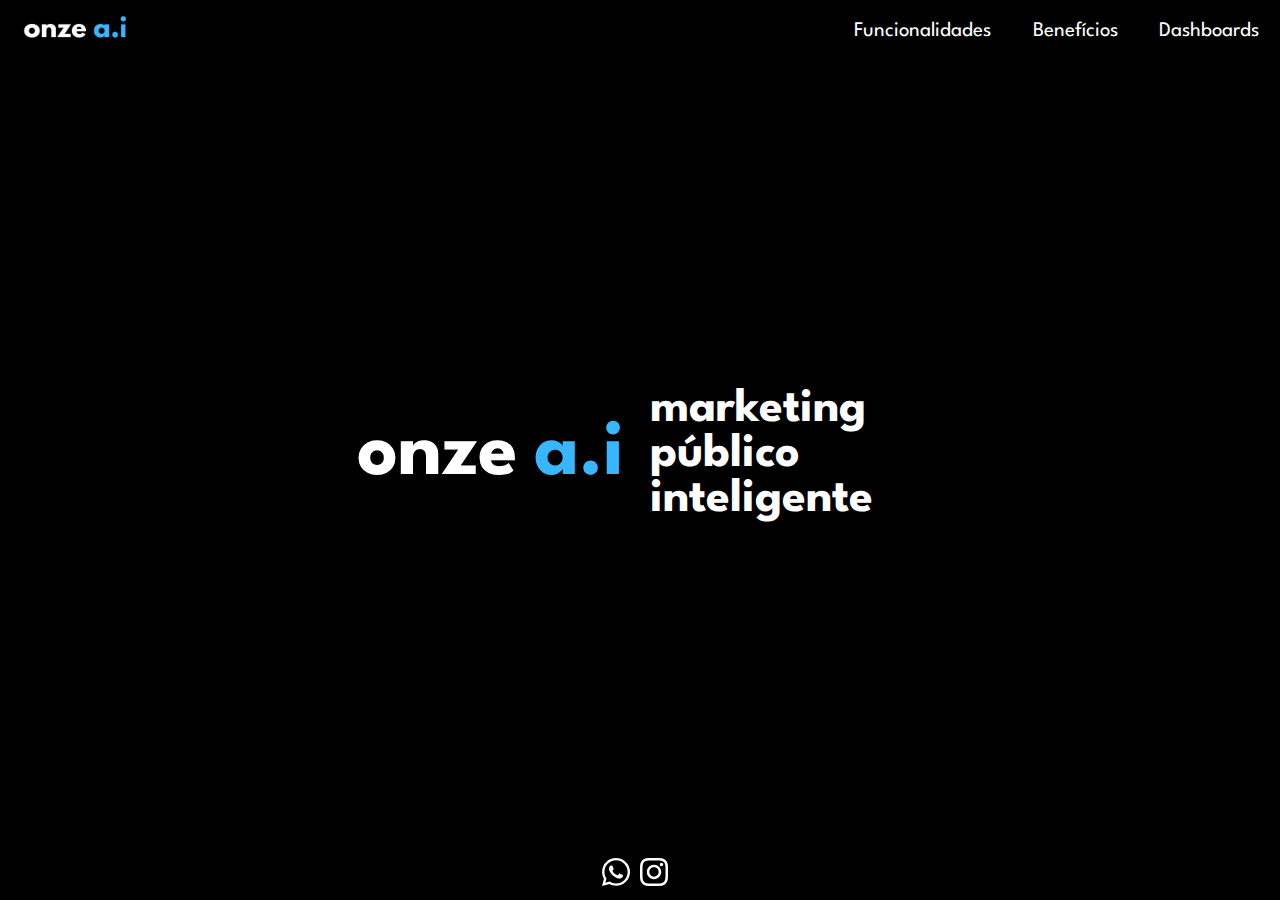
<file: index.html>
<!DOCTYPE html>
<html lang="pt-br">
<head>
    <meta charset="UTF-8">
    <meta name="viewport" content="width=device-width, initial-scale=1.0">
    <title>Onze A.I</title>
    <link rel="stylesheet" href="styleHome.css">
    <link rel="shortcut icon" href="img/favicon.ico" type="image/x-icon">
</head>
<body>
    <header>
        <a href="#"><img src="img/onze ai1.png" alt="Logo Onze"></a>
        <div class="navbar" id="nav">
            <ul>
                <li>
                    <a href="funcionalidades.html">Funcionalidades</a>
                </li>
                <li>
                    <a href="beneficios.html">Benefícios</a>
                </li>
                <li>
                    <a href="dashboards.html">Dashboards</a>
                </li>
            </ul>
        </div>
        <div class="menu-icon" onclick="toggleMenu()">&#9776;</div>
    </header>
    <section id="home">
        <div id="hero">
            <div class="logo">
                <span style="margin-right: 0.2em;">onze</span><span style="color: #38b6ff;">a.i</span>
            </div>
            <div class="descricao">
                <p>marketing <br>
                    público <br>
                    inteligente</p>
            </div>
        </div>
    </section>
    <footer>
        <a href="https://wa.me/5521972367305?text=Ol%C3%A1%21" target="_blank">
            <svg xmlns="http://www.w3.org/2000/svg" height="1em" viewBox="0 0 448 512"><!--! Font Awesome Free 6.4.2 by @fontawesome - https://fontawesome.com License - https://fontawesome.com/license (Commercial License) Copyright 2023 Fonticons, Inc. --><path d="M380.9 97.1C339 55.1 283.2 32 223.9 32c-122.4 0-222 99.6-222 222 0 39.1 10.2 77.3 29.6 111L0 480l117.7-30.9c32.4 17.7 68.9 27 106.1 27h.1c122.3 0 224.1-99.6 224.1-222 0-59.3-25.2-115-67.1-157zm-157 341.6c-33.2 0-65.7-8.9-94-25.7l-6.7-4-69.8 18.3L72 359.2l-4.4-7c-18.5-29.4-28.2-63.3-28.2-98.2 0-101.7 82.8-184.5 184.6-184.5 49.3 0 95.6 19.2 130.4 54.1 34.8 34.9 56.2 81.2 56.1 130.5 0 101.8-84.9 184.6-186.6 184.6zm101.2-138.2c-5.5-2.8-32.8-16.2-37.9-18-5.1-1.9-8.8-2.8-12.5 2.8-3.7 5.6-14.3 18-17.6 21.8-3.2 3.7-6.5 4.2-12 1.4-32.6-16.3-54-29.1-75.5-66-5.7-9.8 5.7-9.1 16.3-30.3 1.8-3.7.9-6.9-.5-9.7-1.4-2.8-12.5-30.1-17.1-41.2-4.5-10.8-9.1-9.3-12.5-9.5-3.2-.2-6.9-.2-10.6-.2-3.7 0-9.7 1.4-14.8 6.9-5.1 5.6-19.4 19-19.4 46.3 0 27.3 19.9 53.7 22.6 57.4 2.8 3.7 39.1 59.7 94.8 83.8 35.2 15.2 49 16.5 66.6 13.9 10.7-1.6 32.8-13.4 37.4-26.4 4.6-13 4.6-24.1 3.2-26.4-1.3-2.5-5-3.9-10.5-6.6z"/></svg>
        </a>
        <a href="https://www.instagram.com/onze_inteligencia/" target="_blank">
            <svg xmlns="http://www.w3.org/2000/svg" height="1em" viewBox="0 0 448 512"><!--! Font Awesome Free 6.4.2 by @fontawesome - https://fontawesome.com License - https://fontawesome.com/license (Commercial License) Copyright 2023 Fonticons, Inc. --><path d="M224.1 141c-63.6 0-114.9 51.3-114.9 114.9s51.3 114.9 114.9 114.9S339 319.5 339 255.9 287.7 141 224.1 141zm0 189.6c-41.1 0-74.7-33.5-74.7-74.7s33.5-74.7 74.7-74.7 74.7 33.5 74.7 74.7-33.6 74.7-74.7 74.7zm146.4-194.3c0 14.9-12 26.8-26.8 26.8-14.9 0-26.8-12-26.8-26.8s12-26.8 26.8-26.8 26.8 12 26.8 26.8zm76.1 27.2c-1.7-35.9-9.9-67.7-36.2-93.9-26.2-26.2-58-34.4-93.9-36.2-37-2.1-147.9-2.1-184.9 0-35.8 1.7-67.6 9.9-93.9 36.1s-34.4 58-36.2 93.9c-2.1 37-2.1 147.9 0 184.9 1.7 35.9 9.9 67.7 36.2 93.9s58 34.4 93.9 36.2c37 2.1 147.9 2.1 184.9 0 35.9-1.7 67.7-9.9 93.9-36.2 26.2-26.2 34.4-58 36.2-93.9 2.1-37 2.1-147.8 0-184.8zM398.8 388c-7.8 19.6-22.9 34.7-42.6 42.6-29.5 11.7-99.5 9-132.1 9s-102.7 2.6-132.1-9c-19.6-7.8-34.7-22.9-42.6-42.6-11.7-29.5-9-99.5-9-132.1s-2.6-102.7 9-132.1c7.8-19.6 22.9-34.7 42.6-42.6 29.5-11.7 99.5-9 132.1-9s102.7-2.6 132.1 9c19.6 7.8 34.7 22.9 42.6 42.6 11.7 29.5 9 99.5 9 132.1s2.7 102.7-9 132.1z"/></svg>
        </a>
    </footer>
    <script async defer src="https://app.ialfred.com.br/js/widget/gquhawpy7b82b8o9/popup.js"></script>
</body>
<script>function toggleMenu() {
    var menuItems = document.getElementById("nav");
    if (menuItems.style.display === "block") {
        menuItems.style.display = "none";
    } else {
        menuItems.style.display = "block";
    }
}
</script>
<!-- Google tag (gtag.js) -->
<script async src="https://www.googletagmanager.com/gtag/js?id=AW-11251502265"></script>
<script>
  window.dataLayer = window.dataLayer || [];
  function gtag(){dataLayer.push(arguments);}
  gtag('js', new Date());

  gtag('config', 'AW-11251502265');
</script>
</html>
</file>
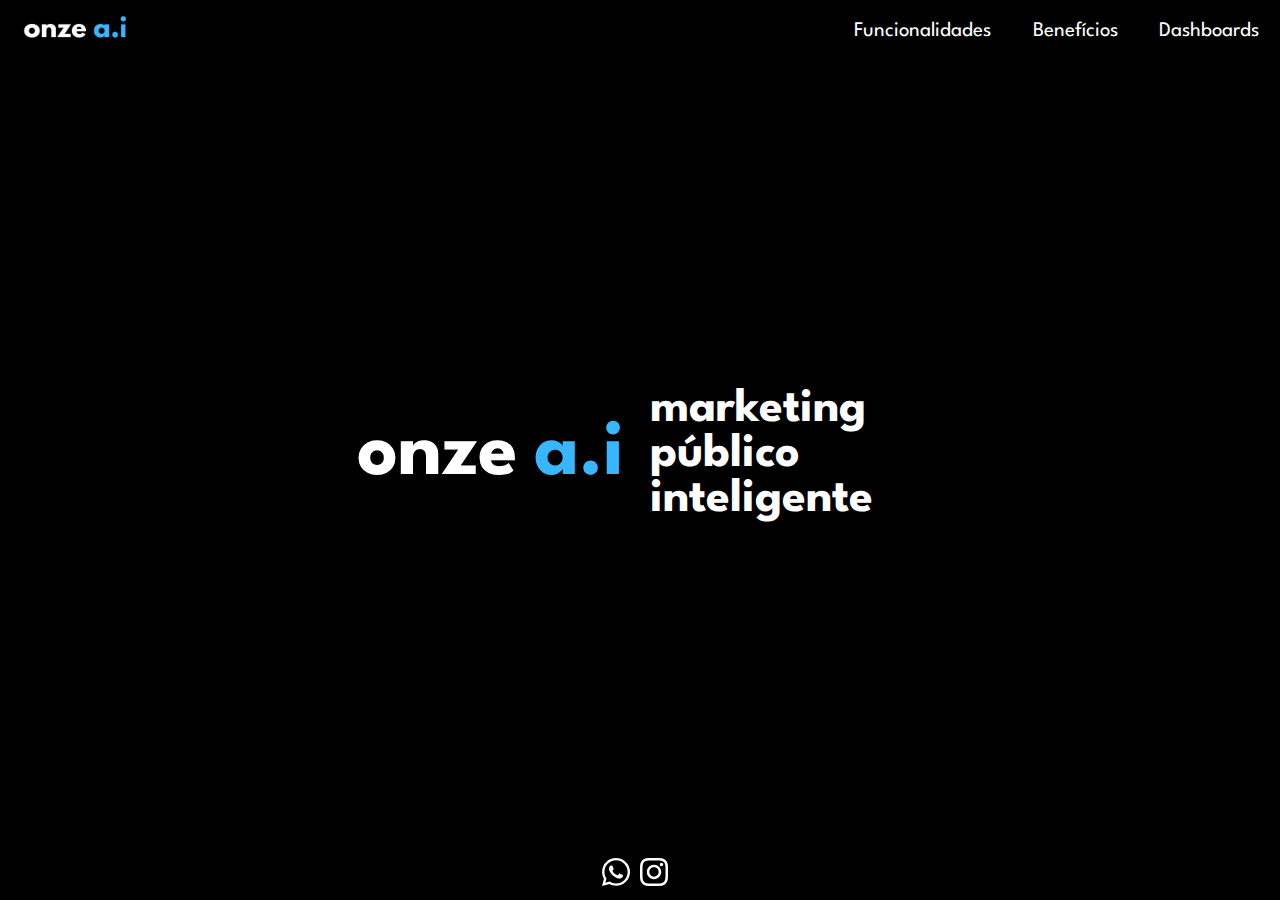
<file: contato/index.html>
<!DOCTYPE html>
<html lang="en">
<head>
    <meta charset="UTF-8">
    <meta name="viewport" content="width=device-width, initial-scale=1.0">
    <title>Document</title>
    <meta http-equiv="refresh" content="0; URL=../index.html"/>
</head>
<body>
    
</body>
<!-- Google tag (gtag.js) -->
<script async src="https://www.googletagmanager.com/gtag/js?id=AW-11251502265"></script>
<script>
  window.dataLayer = window.dataLayer || [];
  function gtag(){dataLayer.push(arguments);}
  gtag('js', new Date());

  gtag('config', 'AW-11251502265');
</script>
</html>
</file>
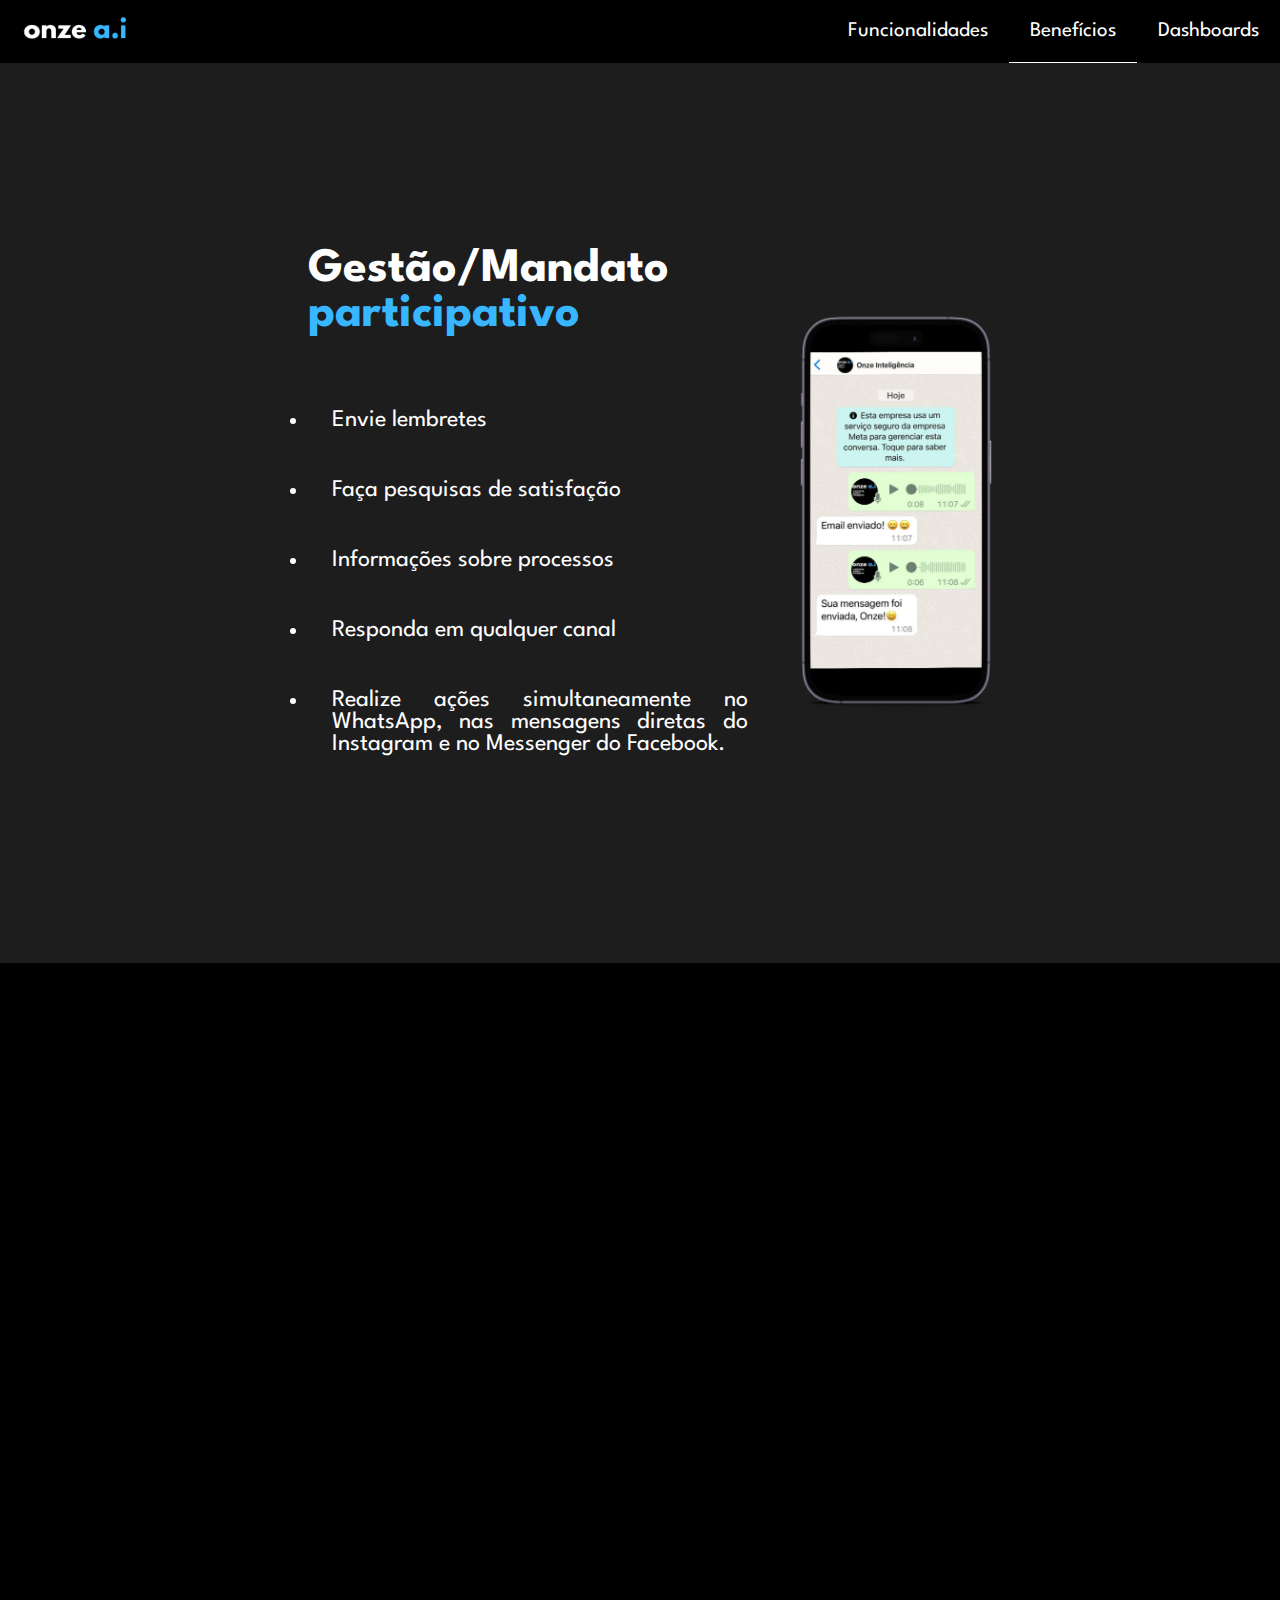
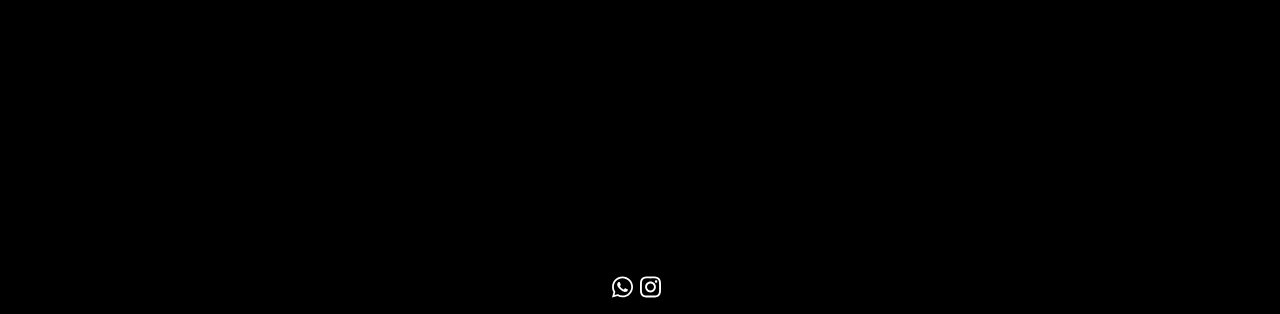
<file: beneficios.html>
<!DOCTYPE html>
<html lang="pt-br">
<head>
    <meta charset="UTF-8">
    <meta name="viewport" content="width=device-width, initial-scale=1.0">
    <title>onze a.i</title>
    <link rel="stylesheet" href="style.css">
    <link rel="shortcut icon" href="img/favicon.ico" type="image/x-icon">
    <script defer src="./animacoes.js"></script>
</head>
<body>
    <header>
        <a href="index.html"><img src="img/onze ai1.png" alt="Logo Onze"></a>
        <div class="navbar" id="nav">
            <ul>
                <li>
                    <a href="funcionalidades.html">Funcionalidades</a>
                </li>
                <li id="selected">
                    <a href="beneficios.html">Benefícios</a>
                </li>
                <li>
                    <a href="dashboards.html">Dashboards</a>
                </li>
            </ul>
        </div>
        <div class="menu-icon" onclick="toggleMenu()">&#9776;</div>
    </header>
    <section class="sectionSobre" id="mandato">
        <div class="textoSobre esconder">
            <h1>Gestão/Mandato <span style="color: #38b6ff;"> participativo</span></h1>
            <ul>
                <li>Envie lembretes</li>
                <li>Faça pesquisas de satisfação</li>
                <li>Informações sobre processos</li>
                <li>Responda em qualquer canal</li>
                <li>Realize ações simultaneamente no WhatsApp, nas mensagens diretas do Instagram e no Messenger do Facebook.</li>
            </ul>
        </div>
        <div class="sobreImg esconder">
            <img src="/img/cell mandato.png" alt="">
        </div>
    </section>
    <section class="sectionSobre" id="atendimento">
        <div class="esconder"><img src="img/3cell.png" alt="" id="tresCell"></div>
        <div class="textoSobre esconder">
            <h1>Com a Onze <span style="color: #38b6ff;"> A.I</span> seu fluxo de atendimento <span style="color: #38b6ff;"> nunca se perde </span></h1>
            <ul>
                <li>Atendimento 100% automático </li>
                <li>Humanizado</li>
                <li>Tire todas as dúvidas da população  24 hrs por dia</li>
                <li>DM´s automáticas</li>
                <li>Cadastros e agendamentos</li>
            </ul>
        </div>
    </section>
    <footer>
        <a href="https://wa.me/5521972367305?text=Ol%C3%A1%21" target="_blank">
            <svg xmlns="http://www.w3.org/2000/svg" height="1em" viewBox="0 0 448 512"><!--! Font Awesome Free 6.4.2 by @fontawesome - https://fontawesome.com License - https://fontawesome.com/license (Commercial License) Copyright 2023 Fonticons, Inc. --><path d="M380.9 97.1C339 55.1 283.2 32 223.9 32c-122.4 0-222 99.6-222 222 0 39.1 10.2 77.3 29.6 111L0 480l117.7-30.9c32.4 17.7 68.9 27 106.1 27h.1c122.3 0 224.1-99.6 224.1-222 0-59.3-25.2-115-67.1-157zm-157 341.6c-33.2 0-65.7-8.9-94-25.7l-6.7-4-69.8 18.3L72 359.2l-4.4-7c-18.5-29.4-28.2-63.3-28.2-98.2 0-101.7 82.8-184.5 184.6-184.5 49.3 0 95.6 19.2 130.4 54.1 34.8 34.9 56.2 81.2 56.1 130.5 0 101.8-84.9 184.6-186.6 184.6zm101.2-138.2c-5.5-2.8-32.8-16.2-37.9-18-5.1-1.9-8.8-2.8-12.5 2.8-3.7 5.6-14.3 18-17.6 21.8-3.2 3.7-6.5 4.2-12 1.4-32.6-16.3-54-29.1-75.5-66-5.7-9.8 5.7-9.1 16.3-30.3 1.8-3.7.9-6.9-.5-9.7-1.4-2.8-12.5-30.1-17.1-41.2-4.5-10.8-9.1-9.3-12.5-9.5-3.2-.2-6.9-.2-10.6-.2-3.7 0-9.7 1.4-14.8 6.9-5.1 5.6-19.4 19-19.4 46.3 0 27.3 19.9 53.7 22.6 57.4 2.8 3.7 39.1 59.7 94.8 83.8 35.2 15.2 49 16.5 66.6 13.9 10.7-1.6 32.8-13.4 37.4-26.4 4.6-13 4.6-24.1 3.2-26.4-1.3-2.5-5-3.9-10.5-6.6z"/></svg>
        </a>
        <a href="https://www.instagram.com/onze_inteligencia/" target="_blank">
            <svg xmlns="http://www.w3.org/2000/svg" height="1em" viewBox="0 0 448 512"><!--! Font Awesome Free 6.4.2 by @fontawesome - https://fontawesome.com License - https://fontawesome.com/license (Commercial License) Copyright 2023 Fonticons, Inc. --><path d="M224.1 141c-63.6 0-114.9 51.3-114.9 114.9s51.3 114.9 114.9 114.9S339 319.5 339 255.9 287.7 141 224.1 141zm0 189.6c-41.1 0-74.7-33.5-74.7-74.7s33.5-74.7 74.7-74.7 74.7 33.5 74.7 74.7-33.6 74.7-74.7 74.7zm146.4-194.3c0 14.9-12 26.8-26.8 26.8-14.9 0-26.8-12-26.8-26.8s12-26.8 26.8-26.8 26.8 12 26.8 26.8zm76.1 27.2c-1.7-35.9-9.9-67.7-36.2-93.9-26.2-26.2-58-34.4-93.9-36.2-37-2.1-147.9-2.1-184.9 0-35.8 1.7-67.6 9.9-93.9 36.1s-34.4 58-36.2 93.9c-2.1 37-2.1 147.9 0 184.9 1.7 35.9 9.9 67.7 36.2 93.9s58 34.4 93.9 36.2c37 2.1 147.9 2.1 184.9 0 35.9-1.7 67.7-9.9 93.9-36.2 26.2-26.2 34.4-58 36.2-93.9 2.1-37 2.1-147.8 0-184.8zM398.8 388c-7.8 19.6-22.9 34.7-42.6 42.6-29.5 11.7-99.5 9-132.1 9s-102.7 2.6-132.1-9c-19.6-7.8-34.7-22.9-42.6-42.6-11.7-29.5-9-99.5-9-132.1s-2.6-102.7 9-132.1c7.8-19.6 22.9-34.7 42.6-42.6 29.5-11.7 99.5-9 132.1-9s102.7-2.6 132.1 9c19.6 7.8 34.7 22.9 42.6 42.6 11.7 29.5 9 99.5 9 132.1s2.7 102.7-9 132.1z"/></svg>
        </a>
    </footer>
</body>
<script async defer src="https://app.ialfred.com.br/js/widget/gquhawpy7b82b8o9/popup.js"></script>
<script>function toggleMenu() {
        var menuItems = document.getElementById("nav");
        if (menuItems.style.display === "block") {
            menuItems.style.display = "none";
        } else {
            menuItems.style.display = "block";
        }
    }
</script>
<!-- Google tag (gtag.js) -->
<script async src="https://www.googletagmanager.com/gtag/js?id=AW-11251502265"></script>
<script>
  window.dataLayer = window.dataLayer || [];
  function gtag(){dataLayer.push(arguments);}
  gtag('js', new Date());

  gtag('config', 'AW-11251502265');
</script>
</html>
</file>
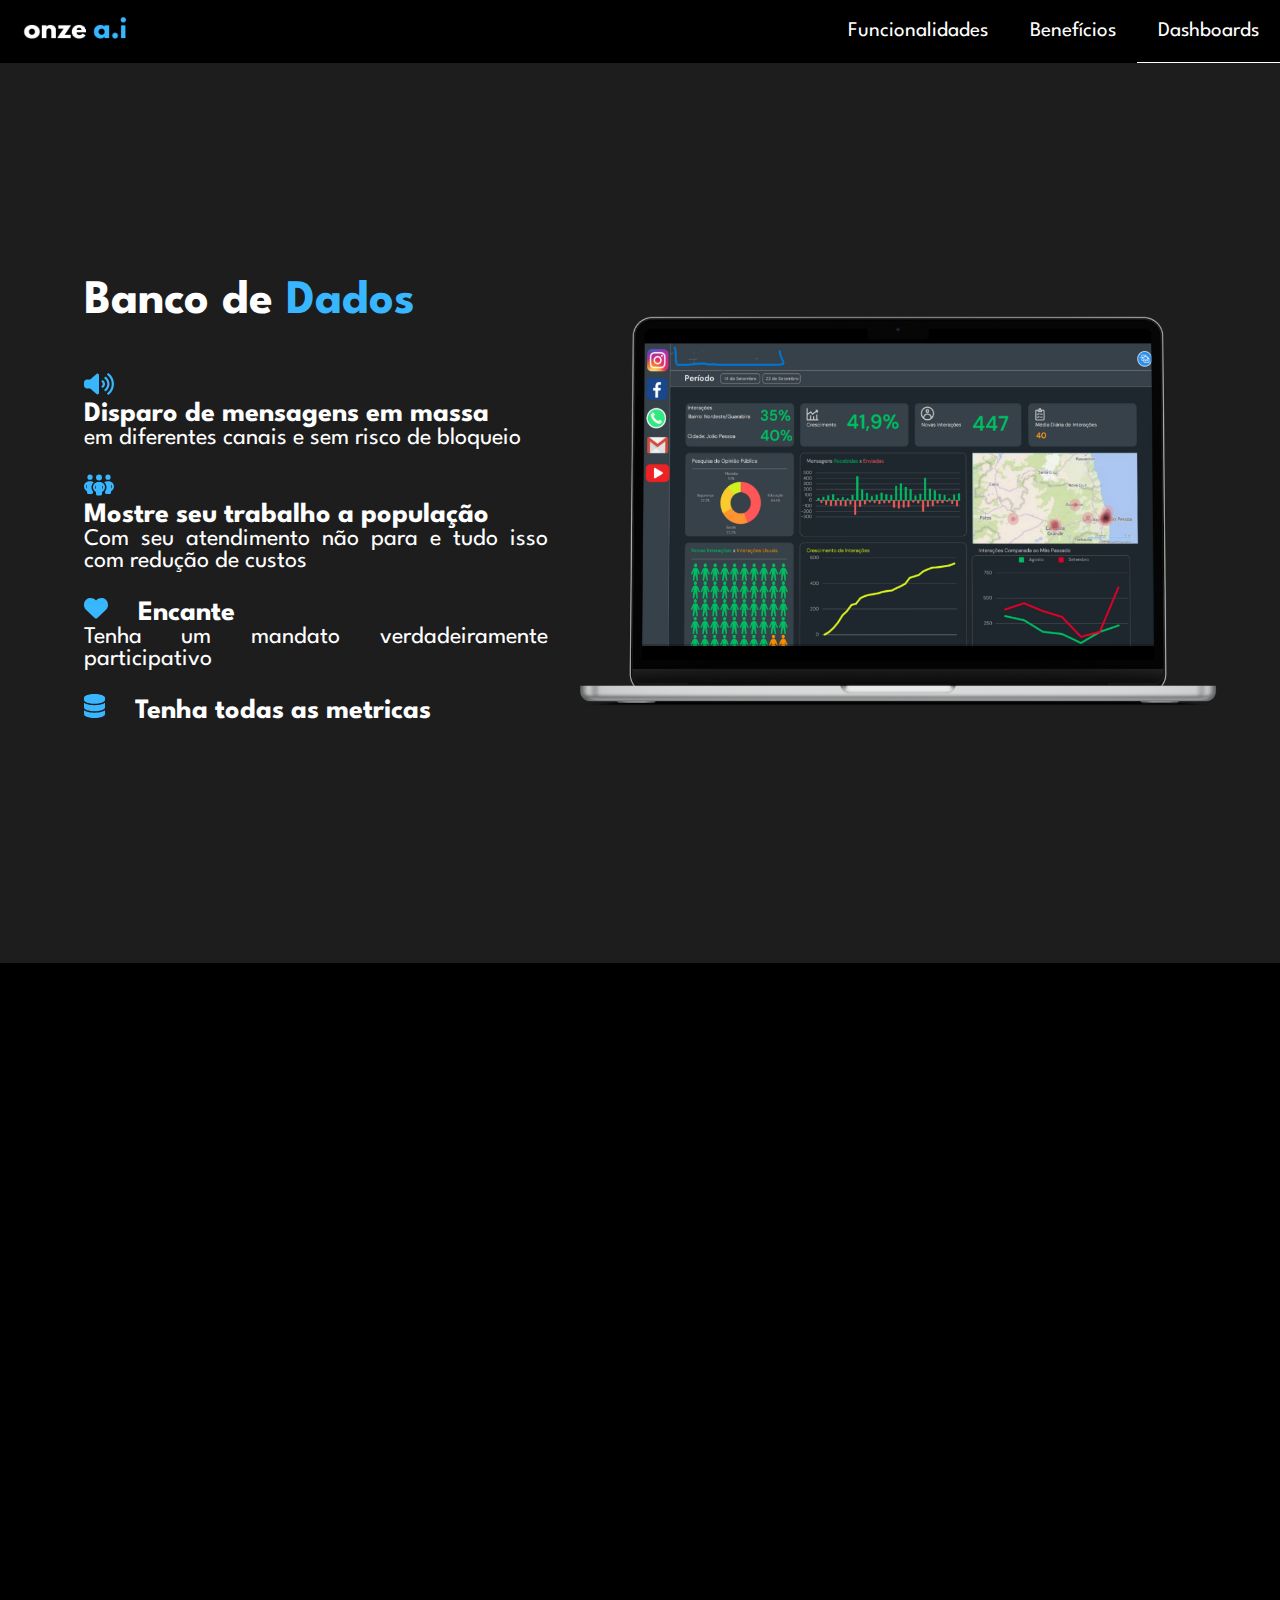
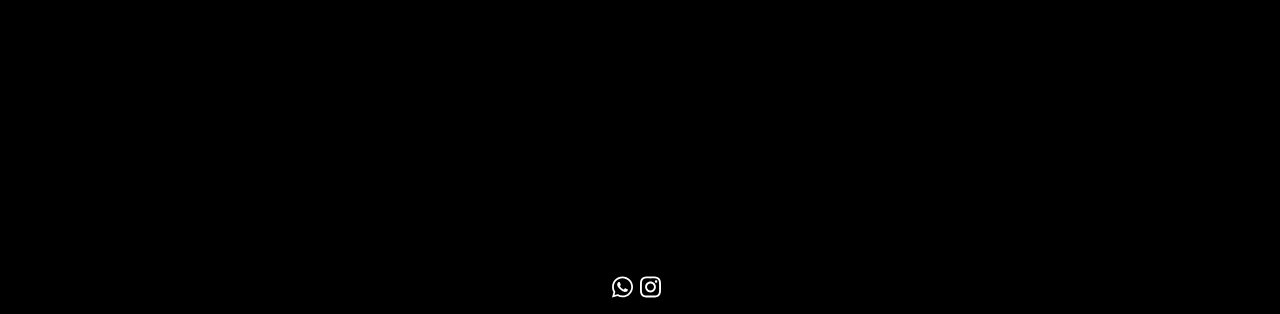
<file: dashboards.html>
<!DOCTYPE html>
<html lang="pt-br">
<head>
    <meta charset="UTF-8">
    <meta name="viewport" content="width=device-width, initial-scale=1.0">
    <title>onze a.i</title>
    <link rel="stylesheet" href="style.css">
    <link rel="shortcut icon" href="img/favicon.ico" type="image/x-icon">
    <script defer src="./animacoes.js"></script>
</head>
<body>
    <header>
        <a href="index.html"><img src="img/onze ai1.png" alt="Logo Onze"></a>
        <div class="navbar" id="nav">
            <ul>
                <li>
                    <a href="funcionalidades.html">Funcionalidades</a>
                </li>
                <li>
                    <a href="beneficios.html">Benefícios</a>
                </li>
                <li id="selected">
                    <a href="dashboards.html">Dashboards</a>
                </li>
            </ul>
        </div>
        <div class="menu-icon" onclick="toggleMenu()">&#9776;</div>
    </header>
    <section class="sectionSobre" id="dashboard1">
        <div class="textoSobre esconder">
            <h1>Banco de <span style="color: #38b6ff;">Dados</span></h1>
            <div class="bdListItem">
                <svg xmlns="http://www.w3.org/2000/svg" height="1em" viewBox="0 0 640 512"><!--! Font Awesome Free 6.4.2 by @fontawesome - https://fontawesome.com License - https://fontawesome.com/license (Commercial License) Copyright 2023 Fonticons, Inc. --><path d="M533.6 32.5C598.5 85.3 640 165.8 640 256s-41.5 170.8-106.4 223.5c-10.3 8.4-25.4 6.8-33.8-3.5s-6.8-25.4 3.5-33.8C557.5 398.2 592 331.2 592 256s-34.5-142.2-88.7-186.3c-10.3-8.4-11.8-23.5-3.5-33.8s23.5-11.8 33.8-3.5zM473.1 107c43.2 35.2 70.9 88.9 70.9 149s-27.7 113.8-70.9 149c-10.3 8.4-25.4 6.8-33.8-3.5s-6.8-25.4 3.5-33.8C475.3 341.3 496 301.1 496 256s-20.7-85.3-53.2-111.8c-10.3-8.4-11.8-23.5-3.5-33.8s23.5-11.8 33.8-3.5zm-60.5 74.5C434.1 199.1 448 225.9 448 256s-13.9 56.9-35.4 74.5c-10.3 8.4-25.4 6.8-33.8-3.5s-6.8-25.4 3.5-33.8C393.1 284.4 400 271 400 256s-6.9-28.4-17.7-37.3c-10.3-8.4-11.8-23.5-3.5-33.8s23.5-11.8 33.8-3.5zM301.1 34.8C312.6 40 320 51.4 320 64V448c0 12.6-7.4 24-18.9 29.2s-25 3.1-34.4-5.3L131.8 352H64c-35.3 0-64-28.7-64-64V224c0-35.3 28.7-64 64-64h67.8L266.7 40.1c9.4-8.4 22.9-10.4 34.4-5.3z"/></svg> <h3>Disparo de mensagens em massa</h3>
                <p>em diferentes canais e sem risco de bloqueio</p>
            </div>
            <div class="bdListItem">
                <svg xmlns="http://www.w3.org/2000/svg" height="1em" viewBox="0 0 640 512"><!--! Font Awesome Free 6.4.2 by @fontawesome - https://fontawesome.com License - https://fontawesome.com/license (Commercial License) Copyright 2023 Fonticons, Inc. --><path d="M72 88a56 56 0 1 1 112 0A56 56 0 1 1 72 88zM64 245.7C54 256.9 48 271.8 48 288s6 31.1 16 42.3V245.7zm144.4-49.3C178.7 222.7 160 261.2 160 304c0 34.3 12 65.8 32 90.5V416c0 17.7-14.3 32-32 32H96c-17.7 0-32-14.3-32-32V389.2C26.2 371.2 0 332.7 0 288c0-61.9 50.1-112 112-112h32c24 0 46.2 7.5 64.4 20.3zM448 416V394.5c20-24.7 32-56.2 32-90.5c0-42.8-18.7-81.3-48.4-107.7C449.8 183.5 472 176 496 176h32c61.9 0 112 50.1 112 112c0 44.7-26.2 83.2-64 101.2V416c0 17.7-14.3 32-32 32H480c-17.7 0-32-14.3-32-32zm8-328a56 56 0 1 1 112 0A56 56 0 1 1 456 88zM576 245.7v84.7c10-11.3 16-26.1 16-42.3s-6-31.1-16-42.3zM320 32a64 64 0 1 1 0 128 64 64 0 1 1 0-128zM240 304c0 16.2 6 31 16 42.3V261.7c-10 11.3-16 26.1-16 42.3zm144-42.3v84.7c10-11.3 16-26.1 16-42.3s-6-31.1-16-42.3zM448 304c0 44.7-26.2 83.2-64 101.2V448c0 17.7-14.3 32-32 32H288c-17.7 0-32-14.3-32-32V405.2c-37.8-18-64-56.5-64-101.2c0-61.9 50.1-112 112-112h32c61.9 0 112 50.1 112 112z"/></svg> <h3>Mostre seu trabalho a população</h3>
                <p>Com seu atendimento não para e tudo isso com redução de custos</p>
            </div>
            <div class="bdListItem">
                <svg xmlns="http://www.w3.org/2000/svg" height="1em" viewBox="0 0 512 512"><!--! Font Awesome Free 6.4.2 by @fontawesome - https://fontawesome.com License - https://fontawesome.com/license (Commercial License) Copyright 2023 Fonticons, Inc. --><path d="M47.6 300.4L228.3 469.1c7.5 7 17.4 10.9 27.7 10.9s20.2-3.9 27.7-10.9L464.4 300.4c30.4-28.3 47.6-68 47.6-109.5v-5.8c0-69.9-50.5-129.5-119.4-141C347 36.5 300.6 51.4 268 84L256 96 244 84c-32.6-32.6-79-47.5-124.6-39.9C50.5 55.6 0 115.2 0 185.1v5.8c0 41.5 17.2 81.2 47.6 109.5z"/></svg> <h3>Encante</h3>
                <p>Tenha um mandato verdadeiramente participativo</p>
            </div>
            <div class="bdListItem">
                <svg xmlns="http://www.w3.org/2000/svg" height="1em" viewBox="0 0 448 512"><!--! Font Awesome Free 6.4.2 by @fontawesome - https://fontawesome.com License - https://fontawesome.com/license (Commercial License) Copyright 2023 Fonticons, Inc. --><path d="M448 80v48c0 44.2-100.3 80-224 80S0 172.2 0 128V80C0 35.8 100.3 0 224 0S448 35.8 448 80zM393.2 214.7c20.8-7.4 39.9-16.9 54.8-28.6V288c0 44.2-100.3 80-224 80S0 332.2 0 288V186.1c14.9 11.8 34 21.2 54.8 28.6C99.7 230.7 159.5 240 224 240s124.3-9.3 169.2-25.3zM0 346.1c14.9 11.8 34 21.2 54.8 28.6C99.7 390.7 159.5 400 224 400s124.3-9.3 169.2-25.3c20.8-7.4 39.9-16.9 54.8-28.6V432c0 44.2-100.3 80-224 80S0 476.2 0 432V346.1z"/></svg> <h3>Tenha todas as metricas</h3>
            </div>
        </div>
        <div class="sobreImg esconder">
            <img src="/img/notebook dashboard.png" alt="">
        </div>
    </section>
    <section class="sectionSobre" id="dashboard2">
        <div class="sobreImg2 esconder">
            <img src="/img/cell mapa.png" alt="">
        </div>
        <div class="textoSobreImg esconder">
            <img src="img/dashboard.jpeg" alt="">
            <ul>
                <li>Disparos em massa</li>
                <li>Comente e envie DM´s automaticamente no Instagram, Facebook, Google my business e Youtube</li>
                <li>Trace estratégias de engajamento</li>
            </ul>
        </div>
    </section>
    <footer>
        <a href="https://wa.me/5521972367305?text=Ol%C3%A1%21" target="_blank">
            <svg xmlns="http://www.w3.org/2000/svg" height="1em" viewBox="0 0 448 512"><!--! Font Awesome Free 6.4.2 by @fontawesome - https://fontawesome.com License - https://fontawesome.com/license (Commercial License) Copyright 2023 Fonticons, Inc. --><path d="M380.9 97.1C339 55.1 283.2 32 223.9 32c-122.4 0-222 99.6-222 222 0 39.1 10.2 77.3 29.6 111L0 480l117.7-30.9c32.4 17.7 68.9 27 106.1 27h.1c122.3 0 224.1-99.6 224.1-222 0-59.3-25.2-115-67.1-157zm-157 341.6c-33.2 0-65.7-8.9-94-25.7l-6.7-4-69.8 18.3L72 359.2l-4.4-7c-18.5-29.4-28.2-63.3-28.2-98.2 0-101.7 82.8-184.5 184.6-184.5 49.3 0 95.6 19.2 130.4 54.1 34.8 34.9 56.2 81.2 56.1 130.5 0 101.8-84.9 184.6-186.6 184.6zm101.2-138.2c-5.5-2.8-32.8-16.2-37.9-18-5.1-1.9-8.8-2.8-12.5 2.8-3.7 5.6-14.3 18-17.6 21.8-3.2 3.7-6.5 4.2-12 1.4-32.6-16.3-54-29.1-75.5-66-5.7-9.8 5.7-9.1 16.3-30.3 1.8-3.7.9-6.9-.5-9.7-1.4-2.8-12.5-30.1-17.1-41.2-4.5-10.8-9.1-9.3-12.5-9.5-3.2-.2-6.9-.2-10.6-.2-3.7 0-9.7 1.4-14.8 6.9-5.1 5.6-19.4 19-19.4 46.3 0 27.3 19.9 53.7 22.6 57.4 2.8 3.7 39.1 59.7 94.8 83.8 35.2 15.2 49 16.5 66.6 13.9 10.7-1.6 32.8-13.4 37.4-26.4 4.6-13 4.6-24.1 3.2-26.4-1.3-2.5-5-3.9-10.5-6.6z"/></svg>
        </a>
        <a href="https://www.instagram.com/onze_inteligencia/" target="_blank">
            <svg xmlns="http://www.w3.org/2000/svg" height="1em" viewBox="0 0 448 512"><!--! Font Awesome Free 6.4.2 by @fontawesome - https://fontawesome.com License - https://fontawesome.com/license (Commercial License) Copyright 2023 Fonticons, Inc. --><path d="M224.1 141c-63.6 0-114.9 51.3-114.9 114.9s51.3 114.9 114.9 114.9S339 319.5 339 255.9 287.7 141 224.1 141zm0 189.6c-41.1 0-74.7-33.5-74.7-74.7s33.5-74.7 74.7-74.7 74.7 33.5 74.7 74.7-33.6 74.7-74.7 74.7zm146.4-194.3c0 14.9-12 26.8-26.8 26.8-14.9 0-26.8-12-26.8-26.8s12-26.8 26.8-26.8 26.8 12 26.8 26.8zm76.1 27.2c-1.7-35.9-9.9-67.7-36.2-93.9-26.2-26.2-58-34.4-93.9-36.2-37-2.1-147.9-2.1-184.9 0-35.8 1.7-67.6 9.9-93.9 36.1s-34.4 58-36.2 93.9c-2.1 37-2.1 147.9 0 184.9 1.7 35.9 9.9 67.7 36.2 93.9s58 34.4 93.9 36.2c37 2.1 147.9 2.1 184.9 0 35.9-1.7 67.7-9.9 93.9-36.2 26.2-26.2 34.4-58 36.2-93.9 2.1-37 2.1-147.8 0-184.8zM398.8 388c-7.8 19.6-22.9 34.7-42.6 42.6-29.5 11.7-99.5 9-132.1 9s-102.7 2.6-132.1-9c-19.6-7.8-34.7-22.9-42.6-42.6-11.7-29.5-9-99.5-9-132.1s-2.6-102.7 9-132.1c7.8-19.6 22.9-34.7 42.6-42.6 29.5-11.7 99.5-9 132.1-9s102.7-2.6 132.1 9c19.6 7.8 34.7 22.9 42.6 42.6 11.7 29.5 9 99.5 9 132.1s2.7 102.7-9 132.1z"/></svg>
        </a>
    </footer>
</body>
<script async defer src="https://app.ialfred.com.br/js/widget/gquhawpy7b82b8o9/popup.js"></script>
<script>function toggleMenu() {
        var menuItems = document.getElementById("nav");
        if (menuItems.style.display === "block") {
            menuItems.style.display = "none";
        } else {
            menuItems.style.display = "block";
        }
    }
</script>
<!-- Google tag (gtag.js) -->
<script async src="https://www.googletagmanager.com/gtag/js?id=AW-11251502265"></script>
<script>
  window.dataLayer = window.dataLayer || [];
  function gtag(){dataLayer.push(arguments);}
  gtag('js', new Date());

  gtag('config', 'AW-11251502265');
</script>
</html>
</file>
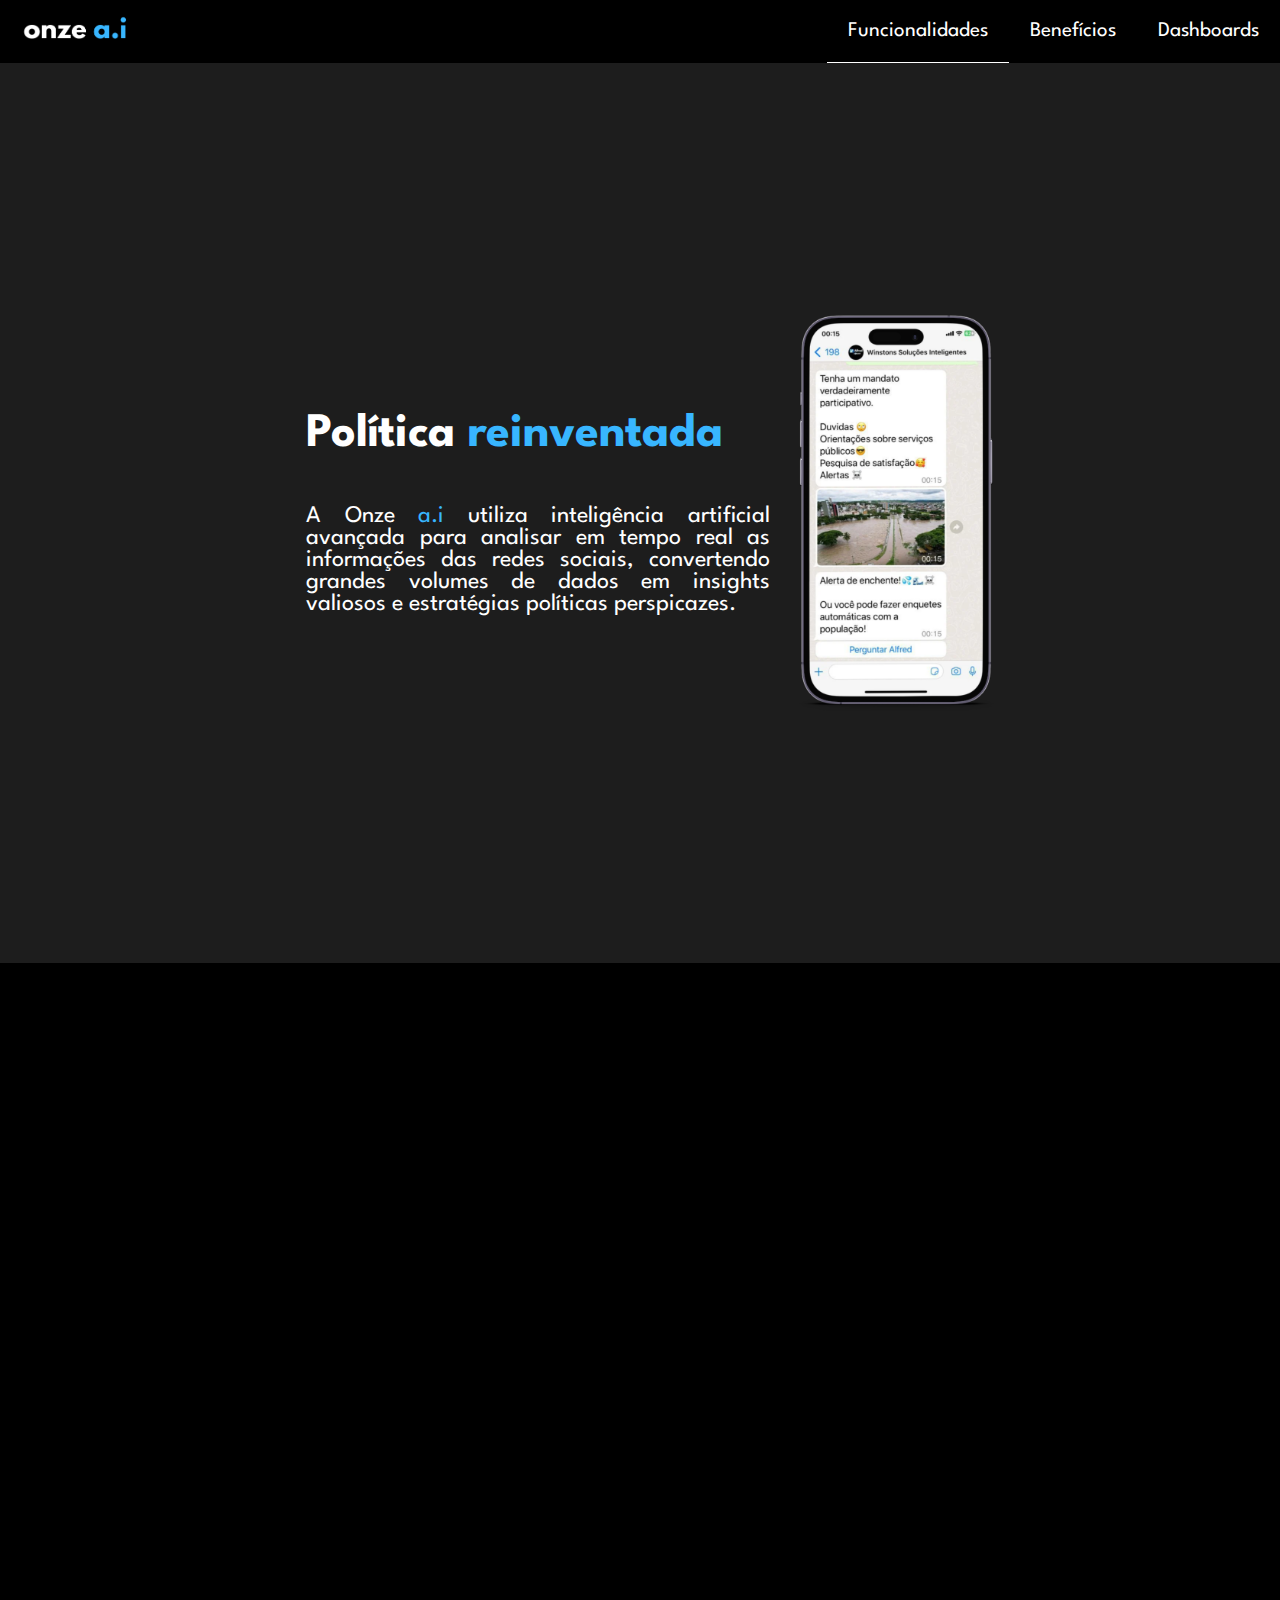
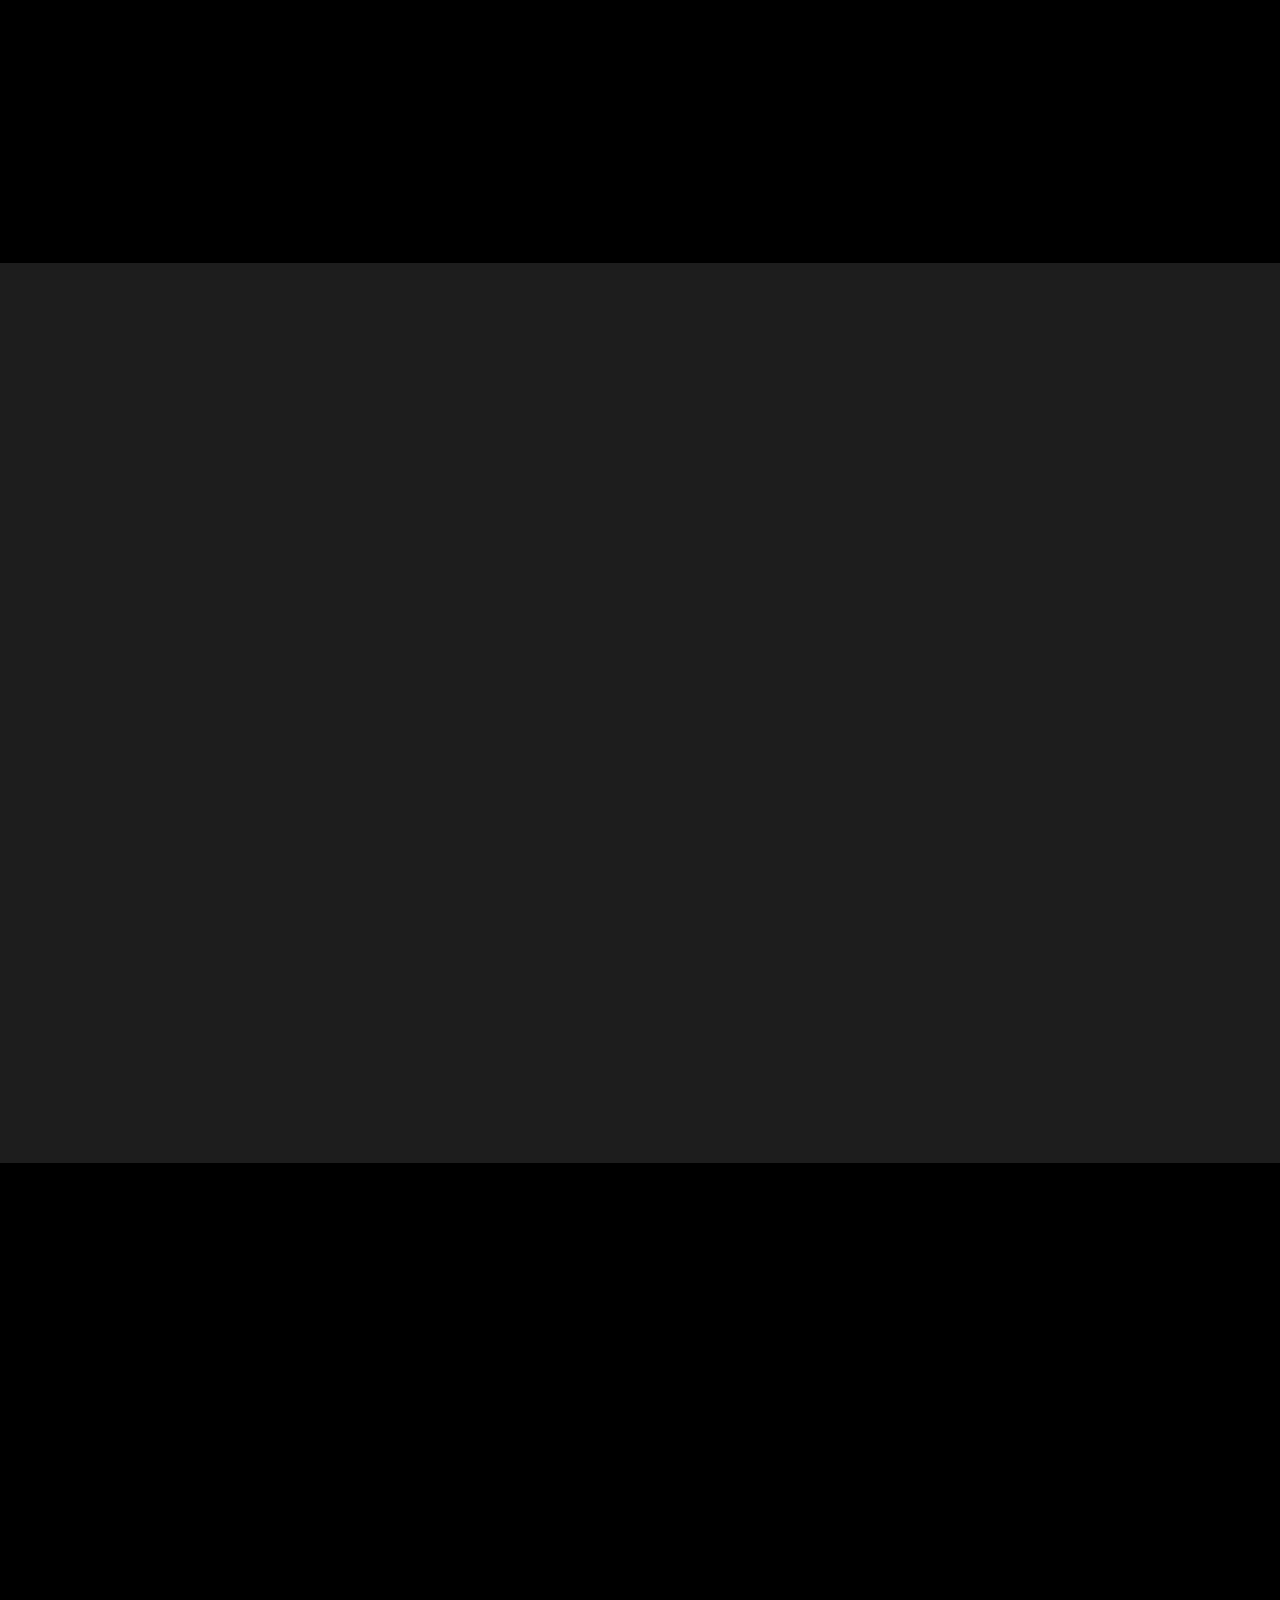
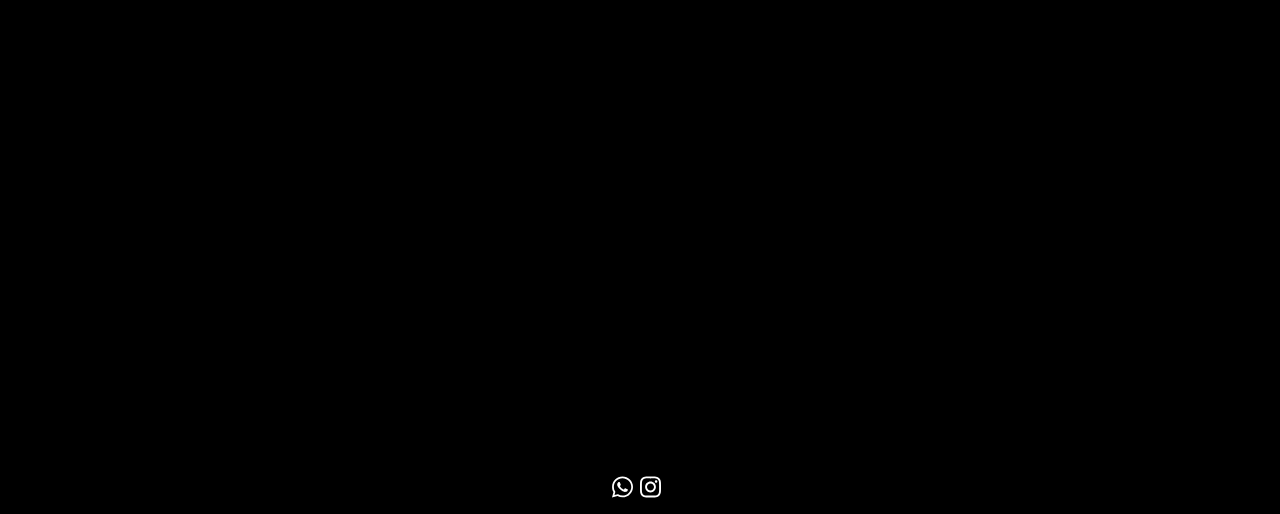
<file: funcionalidades.html>
<!DOCTYPE html>
<html lang="pt-br">
<head>
    <meta charset="UTF-8">
    <meta name="viewport" content="width=device-width, initial-scale=1.0">
    <title>onze a.i</title>
    <link rel="stylesheet" href="style.css">
    <link rel="shortcut icon" href="img/favicon.ico" type="image/x-icon">
    <script defer src="./animacoes.js"></script>
</head>
<body>
    <header>
        <a href="index.html"><img src="img/onze ai1.png" alt="Logo Onze"></a>
        <div class="navbar" id="nav">
            <ul>
                <li id="selected" >
                    <a href="funcionalidades.html">Funcionalidades</a>
                </li>
                <li>
                    <a href="beneficios.html">Benefícios</a>
                </li>
                <li>
                    <a href="dashboards.html">Dashboards</a>
                </li>
            </ul>
        </div>
        <div class="menu-icon" onclick="toggleMenu()">&#9776;</div>
    </header>
    <section class="sectionSobre" id="sobre">
        <div class="textoSobre esconder">
            <h1>Política <span style="color: #38b6ff;"> reinventada</span></h1>
            <p>A Onze <span style="color: #38b6ff;">a.i</span> utiliza inteligência artificial avançada para analisar em tempo real as informações das redes sociais, convertendo grandes volumes de dados em insights valiosos e estratégias políticas perspicazes.</p>
        </div>
        <div class="sobreImg esconder">
            <img src="/img/celular.png" alt="">
        </div>
    </section>
    <section class="sectionSobre" id="multicanais">
        <div class="sobreImg esconder">
            <img src="/img/multicanais.png" alt="">
        </div>
        <div class="textoSobre esconder">
            <h1><span style="color: #38b6ff;">Plataforma </span>Multicanais</h1>
            <p>A integração da inteligência artificial <span style="color: #38b6ff;">(A.I)</span> permite a geração de respostas humanizadas em comentários de postagens, interações em stories, condução de pesquisas, gestão de canais de denúncia e sugestões, em diversas redes sociais.</p>
        </div>
    </section>
    <section class="sectionSobre" id="wpp">
        <div class="textoSobre esconder">
            <h1>Whatsapp <span style="color: #38b6ff;"> Business</span></h1>
            <p>Atenda suas bases, equipes e eleitores com sua propria central de whatsapp, 100% parametrizada com nossa i.a e responda a todos, 24hs por dia de forma personalizada.</p>
            <br>
            <p>Nossa ferramenta é essencial para gestão de equipes e colaboradores</p>
        </div>
        <div class="sobreImg esconder">
            <img src="/img/celular.png" alt="">
        </div>
    </section>
    <section class="sectionSobre" id="engajamento">
        <div class="sobreImg esconder">
            <img src="/img/redes sociais.png" alt="">
        </div>
        <div class="textoSobre esconder">
            <h1>Ferramentas de <span style="color: #38b6ff;">engajamento</span></h1>
            <ul>
                <li>Disparos em massa</li>
                <li>Comente e envie DM´s automaticamente no Instagram, Facebook, Google my business e Youtube</li>
                <li>Responda em qualquer canal</li>
                <li>Realize ações simultaneamente no WhatsApp, nas mensagens diretas do Instagram e no Messenger do Facebook.</li>
            </ul>
        </div>
    </section>
    <footer>
        <a href="https://wa.me/5521972367305?text=Ol%C3%A1%21" target="_blank">
            <svg xmlns="http://www.w3.org/2000/svg" height="1em" viewBox="0 0 448 512"><!--! Font Awesome Free 6.4.2 by @fontawesome - https://fontawesome.com License - https://fontawesome.com/license (Commercial License) Copyright 2023 Fonticons, Inc. --><path d="M380.9 97.1C339 55.1 283.2 32 223.9 32c-122.4 0-222 99.6-222 222 0 39.1 10.2 77.3 29.6 111L0 480l117.7-30.9c32.4 17.7 68.9 27 106.1 27h.1c122.3 0 224.1-99.6 224.1-222 0-59.3-25.2-115-67.1-157zm-157 341.6c-33.2 0-65.7-8.9-94-25.7l-6.7-4-69.8 18.3L72 359.2l-4.4-7c-18.5-29.4-28.2-63.3-28.2-98.2 0-101.7 82.8-184.5 184.6-184.5 49.3 0 95.6 19.2 130.4 54.1 34.8 34.9 56.2 81.2 56.1 130.5 0 101.8-84.9 184.6-186.6 184.6zm101.2-138.2c-5.5-2.8-32.8-16.2-37.9-18-5.1-1.9-8.8-2.8-12.5 2.8-3.7 5.6-14.3 18-17.6 21.8-3.2 3.7-6.5 4.2-12 1.4-32.6-16.3-54-29.1-75.5-66-5.7-9.8 5.7-9.1 16.3-30.3 1.8-3.7.9-6.9-.5-9.7-1.4-2.8-12.5-30.1-17.1-41.2-4.5-10.8-9.1-9.3-12.5-9.5-3.2-.2-6.9-.2-10.6-.2-3.7 0-9.7 1.4-14.8 6.9-5.1 5.6-19.4 19-19.4 46.3 0 27.3 19.9 53.7 22.6 57.4 2.8 3.7 39.1 59.7 94.8 83.8 35.2 15.2 49 16.5 66.6 13.9 10.7-1.6 32.8-13.4 37.4-26.4 4.6-13 4.6-24.1 3.2-26.4-1.3-2.5-5-3.9-10.5-6.6z"/></svg>
        </a>
        <a href="https://www.instagram.com/onze_inteligencia/" target="_blank">
            <svg xmlns="http://www.w3.org/2000/svg" height="1em" viewBox="0 0 448 512"><!--! Font Awesome Free 6.4.2 by @fontawesome - https://fontawesome.com License - https://fontawesome.com/license (Commercial License) Copyright 2023 Fonticons, Inc. --><path d="M224.1 141c-63.6 0-114.9 51.3-114.9 114.9s51.3 114.9 114.9 114.9S339 319.5 339 255.9 287.7 141 224.1 141zm0 189.6c-41.1 0-74.7-33.5-74.7-74.7s33.5-74.7 74.7-74.7 74.7 33.5 74.7 74.7-33.6 74.7-74.7 74.7zm146.4-194.3c0 14.9-12 26.8-26.8 26.8-14.9 0-26.8-12-26.8-26.8s12-26.8 26.8-26.8 26.8 12 26.8 26.8zm76.1 27.2c-1.7-35.9-9.9-67.7-36.2-93.9-26.2-26.2-58-34.4-93.9-36.2-37-2.1-147.9-2.1-184.9 0-35.8 1.7-67.6 9.9-93.9 36.1s-34.4 58-36.2 93.9c-2.1 37-2.1 147.9 0 184.9 1.7 35.9 9.9 67.7 36.2 93.9s58 34.4 93.9 36.2c37 2.1 147.9 2.1 184.9 0 35.9-1.7 67.7-9.9 93.9-36.2 26.2-26.2 34.4-58 36.2-93.9 2.1-37 2.1-147.8 0-184.8zM398.8 388c-7.8 19.6-22.9 34.7-42.6 42.6-29.5 11.7-99.5 9-132.1 9s-102.7 2.6-132.1-9c-19.6-7.8-34.7-22.9-42.6-42.6-11.7-29.5-9-99.5-9-132.1s-2.6-102.7 9-132.1c7.8-19.6 22.9-34.7 42.6-42.6 29.5-11.7 99.5-9 132.1-9s102.7-2.6 132.1 9c19.6 7.8 34.7 22.9 42.6 42.6 11.7 29.5 9 99.5 9 132.1s2.7 102.7-9 132.1z"/></svg>
        </a>
    </footer>
</body>
<script async defer src="https://app.ialfred.com.br/js/widget/gquhawpy7b82b8o9/popup.js"></script>
<script>function toggleMenu() {
        var menuItems = document.getElementById("nav");
        if (menuItems.style.display === "block") {
            menuItems.style.display = "none";
        } else {
            menuItems.style.display = "block";
        }
    }
</script>
<!-- Google tag (gtag.js) -->
<script async src="https://www.googletagmanager.com/gtag/js?id=AW-11251502265"></script>
<script>
  window.dataLayer = window.dataLayer || [];
  function gtag(){dataLayer.push(arguments);}
  gtag('js', new Date());

  gtag('config', 'AW-11251502265');
</script>
</html>
</file>
<file: styleHome.css>
@import url('https://fonts.googleapis.com/css2?family=League+Spartan:wght@300;700&family=Open+Sans:wght@300&display=swap');

*{
    padding: 0;
    margin: 0;
    box-sizing: border-box;
}

header{
    width: 100%;
    font-size: 1.3em;
    justify-content: space-between;
    align-items: center;
    display: flex;
}

header img{
    height: 30px;
    margin-left: 1em;
}

ul{
    list-style-type: none;
    display: flex;     
}

li{
    padding: 1em;
}

li:hover{   
    transition: transform 1s;
    border-bottom: 1px solid white;
}
.menu-icon{
    display: none;
}

@media screen and (max-width: 768px) {
    .menu-icon{
        display: block;
    }

    .navbar{
        display: none;
    }

    .navbar ul{
        flex-direction: column;
        position: absolute;
        margin-top: 1em;
        right: 0;
        background-color: black;
    }

    header{
        padding: 1em;
    }

    header img{
        margin-left: 0em;
    }

    .navbar li{
        padding: 1em;
    }
}

/* tentativa falha da border transtition
li::before, li::after {
  top: 0;
  left: 0;
  height: 100%;
  width: 100%;
  transform-origin: center;
}

li::before {
    border-top: 2px solid white;
    border-bottom: 2px solid white;
    transform: scale3d(0,1,1);
}

li::after {
    border-left: 2px solid white;
    border-right: 2px solid white;
    transform: scale3d(1,0,1);
}

li:hover::before, li:hover::after {
  transform: scale3d(1,1,1);
  transition: transform 0.5s;
}*/ 

a{
    text-decoration: none;
    color: white;
    cursor: pointer;
}

body, html{
    color: white;
    font-family: 'League Spartan', sans-serif;
    width: 100vw;
    height: 100vh;
    background-color: black;
    display: flex;
    flex-direction: column;
}

#home{
    width: 100%;
    flex-grow: 1;
    display: flex;
    justify-content: center;
    flex-direction: column;
    align-items: center;
}

#hero{
    width: 100%;
    display: flex;
    justify-content: center;
}

.logo{
    display: flex;
    font-weight: bold;
    font-size: 5em;
    width: 50%;
    justify-content: right;
    align-items: center;
    padding-right: 0.2em;
}

.descricao{
    font-size: 3em;
    width: 50%;
    padding-left: 0.2em;
    font-weight: bold;
}
footer{
    padding: 0.5em;
    width: 100%;
    display: flex;
    justify-content: center;
}

footer svg{
    fill: white;
    font-size: 2em;
    margin-right: 0.3em;
}

@media screen and (max-width:640px){
    #hero{
        flex-direction: column;
    }

    .logo{
        width: 100%;
        justify-content: center;
        padding-right: none;
    }

    .descricao{
        width: 100%;
        text-align: center;
        padding-left: none;
    }
}



@media screen and (max-width: 375px){
    .logo{
        font-size: 3em;
    }

    .descricao{
        font-size: 1.5em;
    }
}
</file>
<file: style.css>
@import url('https://fonts.googleapis.com/css2?family=League+Spartan:wght@300;700&family=Open+Sans:wght@300&display=swap');

*{
    padding: 0;
    margin: 0;
    box-sizing: border-box;
}

header{
    z-index: 99;
    width: 100%;
    font-size: 1.3em;
    justify-content: space-between;
    align-items: center;
    display: flex;
    background-color: black;
}

header img{
    height: 30px;
    margin-left: 1em;
}

ul{
    list-style-type: none;
    display: flex;     
}

li{
    padding: 1em;
}

header li:hover, #selected{   
    transition: transform 1s;
    border-bottom: 1px solid white;
}

.menu-icon{
    display: none;
}



/* tentativa falha da border transtition
li::before, li::after {
  top: 0;
  left: 0;
  height: 100%;
  width: 100%;
  transform-origin: center;
}

li::before {
    border-top: 2px solid white;
    border-bottom: 2px solid white;
    transform: scale3d(0,1,1);
}

li::after {
    border-left: 2px solid white;
    border-right: 2px solid white;
    transform: scale3d(1,0,1);
}

li:hover::before, li:hover::after {
  transform: scale3d(1,1,1);
  transition: transform 0.5s;
}*/ 

a{
    text-decoration: none;
    color: white;
    cursor: pointer;
}

body, html{
    color: white;
    font-family: 'League Spartan', sans-serif;
    background-color: black;
    display: flex;
    flex-direction: column;
}

#home{
    width: 100%;
    flex-grow: 1;
    display: flex;
    justify-content: center;
    flex-direction: column;
    align-items: center;
}

#hero{
    width: 100%;
    display: flex;
    justify-content: center;
}

.logo{
    display: flex;
    font-weight: bold;
    font-size: 5em;
    width: 50%;
    justify-content: right;
    align-items: center;
    padding-right: 0.2em;
}

.descricao{
    font-size: 3em;
    width: 50%;
    padding-left: 0.2em;
    font-weight: bold;
}
footer{
    padding: 1em;
    width: 100%;
    display: flex;
    justify-content: center;
}

footer svg{
    fill: white;
    font-size: 2em;
    margin-right: 0.3em;
}

/* sobre */
.sectionSobre, .sectionMandato{
    width: 100%;
    display: flex;
    height: 100vh;
    justify-content: center;
    align-items: center;
    font-size: 2em;
}

#sobre{
    top: 0;
}

#sobre, #wpp, #mandato, #dashboard1{
    background-color: rgb(29, 29, 29);
}

.textoSobre{
    padding: 1em;
    width: 40%;
    text-align: justify;
}

.textoSobre h1{
    margin-bottom: 1em;
}

.sobreImg{
    width: auto;
}

.sobreImg img{
    height: 400px;
}

/* beneficios */

.sectionSobre ul{
    list-style-type: disc;
    display: block;
}

#atendimento ul{
    margin-left: 1em;
}

#tresCell{
    width: 500px;
}

/* Dashboards */
#dashboard1 svg{
    fill: #38b6ff;
    margin-right: 1em;
}

h3{
    display: inline-block;
}

.bdListItem{
    margin-bottom: 1em;
}

.textoSobreImg{
    display: flex;
    flex-direction: column;
    align-items: center;
    width: 60%;
}

.sobreImg2{
    display: flex;
    justify-content: end;
}

.textoSobreImg img, .sobreImg2 img{
    width: 60%;
}

.textoSobreImg ul{
    width: 60%;
}

/* Animacoes */
.esconder{
    opacity: 0;
    transition: all 1s;
    transform: translate(-100%);
}

.mostrar{
    opacity: 1;
    transition: all 1s;
    transform: translateX(0);
}

/* 38b6ff */

@media screen and (max-width:1366px){
    html{
        font-size: 0.75rem;
    }

    header{
        font-size: 1.75rem;
    }
}

@media screen and (max-height: 980px) {
    
}

@media screen and (max-width: 768px) {
    .menu-icon{
        display: block;
    }

    .navbar{
        display: none;
    }

    .navbar ul{
        flex-direction: column;
        position: absolute;
        right: 0;
        margin-top: 1em;
    }

    header{
        padding: 1em;
    }

    header img{
        margin-left: 0em;
    }

    .navbar li{
        padding: 1em;
        background-color: black;
    }
}



@media screen and (max-width: 768px){
    .sectionSobre{
        flex-direction: column;
    }

    #multicanais, #atendimento, #engajamento{
        flex-direction: column-reverse;
    }

    .textoSobre{
        width: 80%;
    }

    #dashboard1 img{
        width: 300px;
        height: auto;
    }

    .sobreImg2{
        display: none;
    }

    .textoSobreImg{
        width: 85%;
    }

    .textoSobreImg ul{
        width: 100%;
    }

    .textoSobreImg li{
        padding: 0.5em;
    }

    .textoSobreImg img{
        width: 500px;
        margin-bottom: 1.5em;
    }
}

@media screen and (max-width:650px){
    #hero{
        flex-direction: column;
    }

    html{
        font-size: 0.50rem;
    }

    .logo{
        width: 100%;
        justify-content: center;
        padding-right: none;
    }

    .descricao{
        width: 100%;
        text-align: center;
        padding-left: none;
    }

    .sobreImg img{
        height: 350px;
    }

    #tresCell{
        width: 300px;
    }

    #dashboard1 img{
        width: 300px;
        height: auto;
    }

    .sobreImg2{
        display: none;
    }

    .textoSobreImg{
        width: 85%;
    }

    .textoSobreImg ul{
        width: 100%;
    }

    .textoSobreImg li{
        padding: 0.5em;
    }

    .textoSobreImg img{
        width: 300px;
        margin-bottom: 1.5em;
    }

    #engajamento img{
        width: 300px;
        height: auto;
    }
}

@media screen and (max-width: 375px){
    .logo{
        font-size: 3em;
    }

    .descricao{
        font-size: 1.5em;
    }
}
</file>
